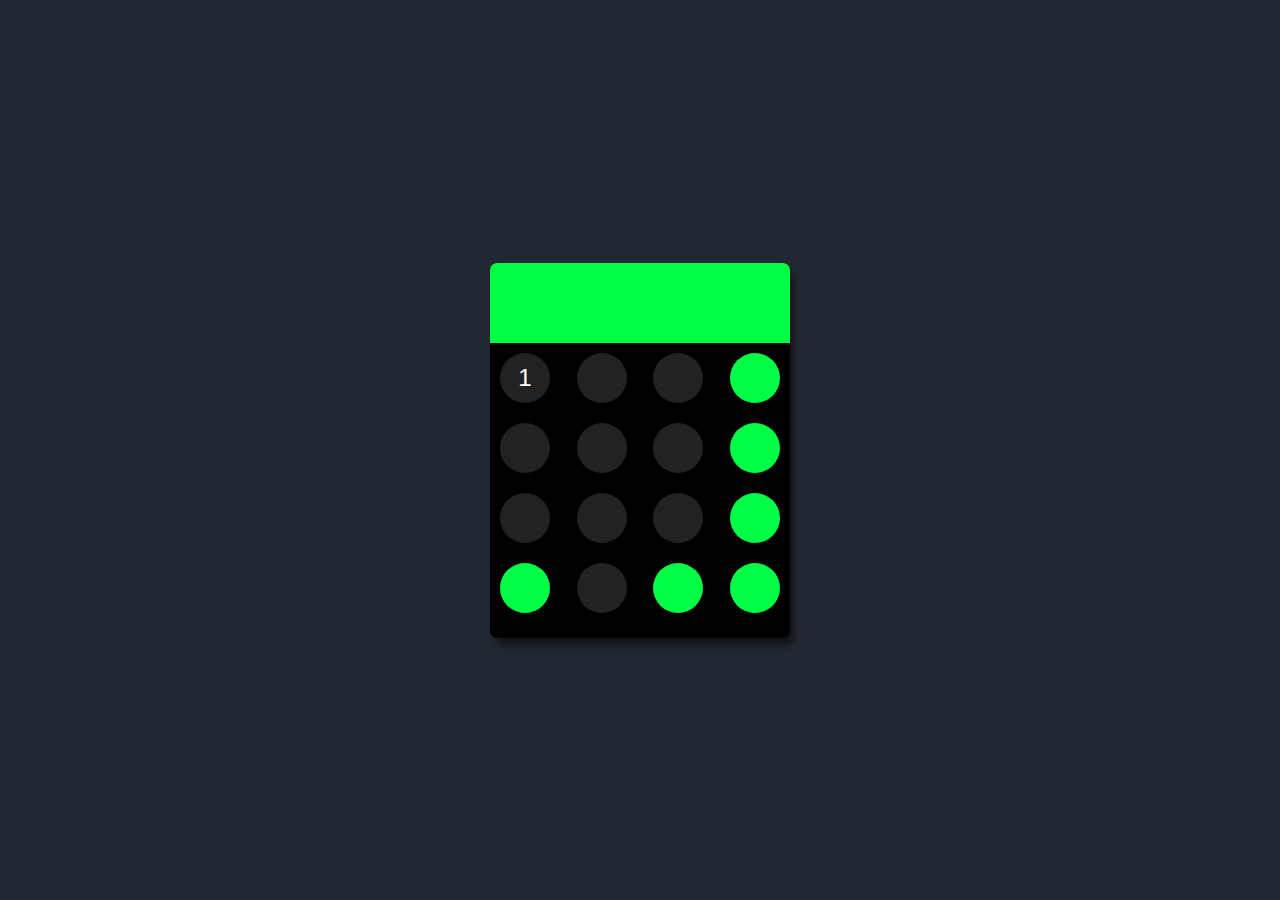
<file: index.html>
<!DOCTYPE html>
<html lang="en">
<head>
  <meta charset="UTF-8">
  <meta name="viewport" content="width=device-width, initial-scale=1.0">
  <link rel="stylesheet" type="text/css" href="/style.css">
  <title>Calculator</title>
</head>
<body>

  <!-- calculator -->
  <div class="calculator">

    <!-- display -->
    <input type="text" class="display" disabled>
    <!-- keys -->
    <div class="keys">
      <!-- 4 rows of keys -->
      <div class="row">
        <button value="2">1</button>
        <button value="1"></button>
        <button value=""></button>
        <button value="" class="operator"></button>
      </div>
      <div class="row">
        <button value=""></button>
        <button value=""></button>
        <button value=""></button>
        <button value="" class="operator"></button>
      </div>
      <div class="row">
        <button value=""></button>
        <button value=""></button>
        <button value=""></button>
        <button value="" class="operator"></button>
      </div>
      <div class="row">
        <button value="" class="operator"></button>
        <button value=""></button>
        <button value="" class="operator"></button>
        <button value="" class="operator"></button>
      </div>
    </div>

  </div>
  <!-- calculator body ends -->
  
  <script type="text/javascript" src="/script.js"></script>
</body>
</html>
</file>
<file: style.css>
/* common styles */
* {
  padding: 0;
  margin: 0;
}

body {
  width: 100vw;
  height: 100vh;
  overflow: hidden;
  display: flex;
  justify-content: center;
  align-items: center;
  background-color: #222831;
  font-family: sans-serif;
}

/* common styles end */

/* calculator */
.calculator {
  width: 300px;
  padding-bottom: 15px;
  border-radius: 7px;
  background-color: #000;
  box-shadow: 5px 8px 8px -2px rgba(0, 0, 0, 0.61);
}
/* calculator style end */

/* display */
.display {
  width: 100%;
  height: 80px;
  border: none;
  box-sizing: border-box;
  padding: 10px;
  font-size: 2rem;
  background-color: #00ff44;
  color: #000;
  text-align: right;
  border-top-left-radius: 7px;
  border-top-right-radius: 7px;
}

/* display style end */

/* row */
.row {
  display: flex;
  justify-content: space-between;
}
/* row style end */

/* button */
button {
  width: 50px;
  height: 50px;
  border-radius: 50%;
  border: none;
  outline: none;
  font-size: 1.5rem;
  background-color: #222;
  color: #fff;
  margin: 10px;
}

button:hover {
  cursor: pointer;
}

/* button style end */

/* operator */
.operator {
  background-color: #00ff44;
  color: #000;
}

/* operator style end */
</file>
